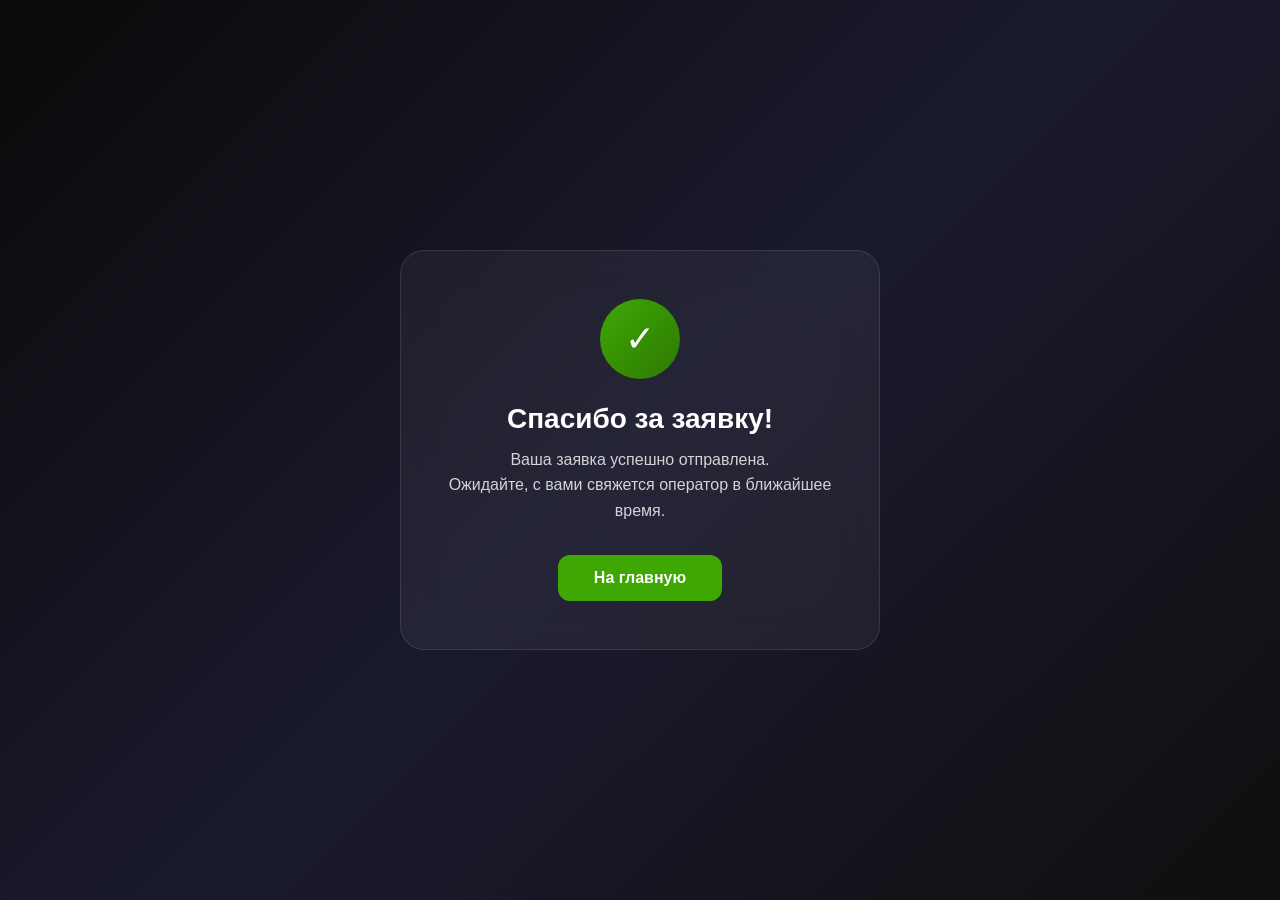
<file: thankyou.html>
<!DOCTYPE html>
<html lang="ru">
<head>
<meta charset="UTF-8">
<meta name="viewport" content="width=device-width, initial-scale=1.0">
<title>Спасибо за заявку!</title>
<style>
* { margin: 0; padding: 0; box-sizing: border-box; }
body {
  font-family: 'Montserrat', -apple-system, sans-serif;
  background: linear-gradient(135deg, #0a0a0a 0%, #1a1a2e 50%, #0f0f0f 100%);
  min-height: 100vh;
  display: flex;
  align-items: center;
  justify-content: center;
  color: #fff;
  padding: 20px;
}
.card {
  background: rgba(255,255,255,0.05);
  backdrop-filter: blur(20px);
  border: 1px solid rgba(255,255,255,0.1);
  border-radius: 24px;
  padding: 48px 40px;
  max-width: 480px;
  width: 100%;
  text-align: center;
}
.icon {
  width: 80px;
  height: 80px;
  background: linear-gradient(135deg, #3FA703, #2d7a02);
  border-radius: 50%;
  display: flex;
  align-items: center;
  justify-content: center;
  margin: 0 auto 24px;
  font-size: 36px;
}
h1 {
  font-size: 28px;
  font-weight: 700;
  margin-bottom: 12px;
}
p {
  font-size: 16px;
  line-height: 1.6;
  color: rgba(255,255,255,0.8);
  margin-bottom: 32px;
}
.btn {
  display: inline-block;
  padding: 14px 36px;
  background: #3FA703;
  color: #fff;
  text-decoration: none;
  border-radius: 12px;
  font-weight: 600;
  font-size: 16px;
  transition: background .2s;
}
.btn:hover { background: #4cc005; }
@media (max-width: 480px) {
  .card { padding: 32px 24px; }
  h1 { font-size: 22px; }
}
</style>
</head>
<body>
<div class="card">
  <div class="icon">&#10003;</div>
  <h1>Спасибо за заявку!</h1>
  <p>Ваша заявка успешно отправлена.<br>Ожидайте, с вами свяжется оператор в ближайшее время.</p>
  <a href="/" class="btn">На главную</a>
</div>
</body>
</html>
</file>
